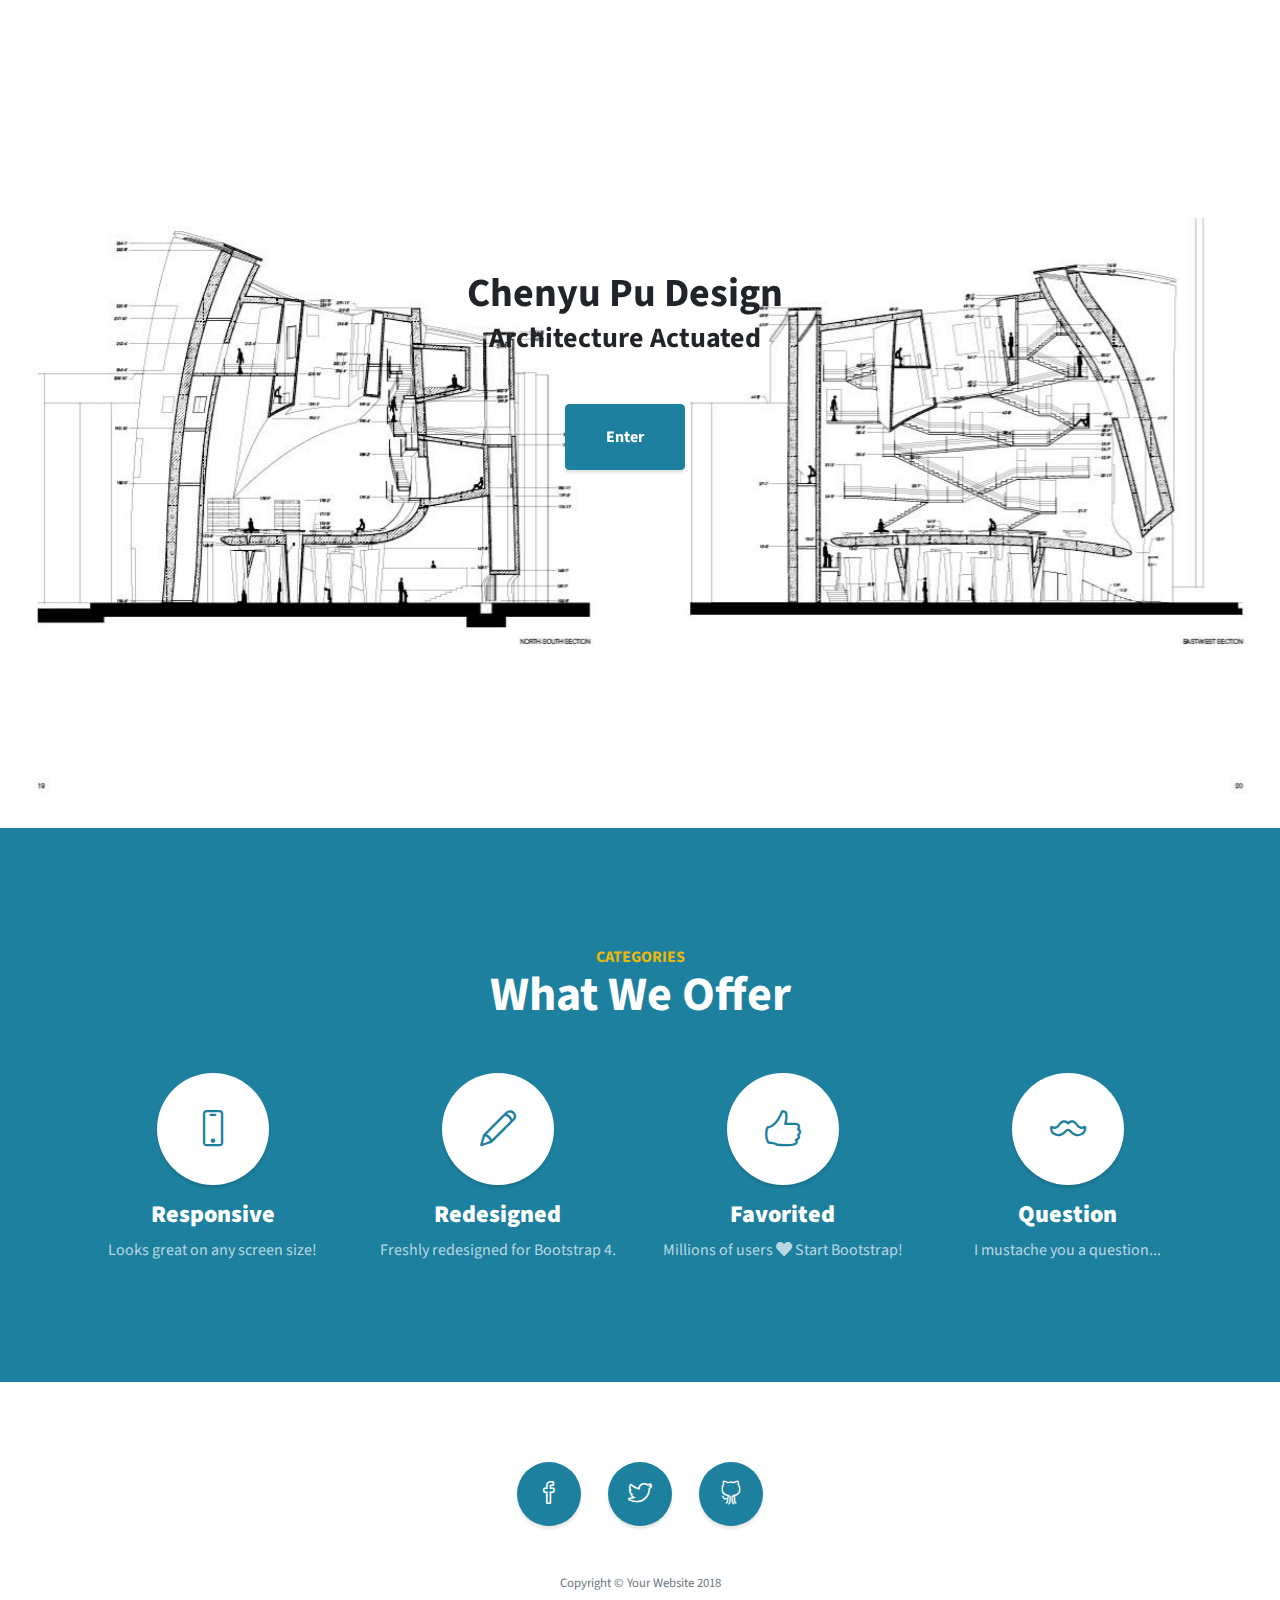
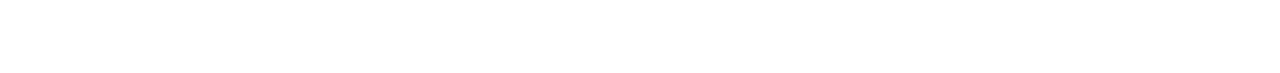
<file: index.html>
<!DOCTYPE html>
<html lang="en">

  <head>

    <meta charset="utf-8">
    <meta name="viewport" content="width=device-width, initial-scale=1, shrink-to-fit=no">
    <meta name="description" content="">
    <meta name="author" content="">

    <title>Chenyu Pu Design</title>

    <!-- Bootstrap Core CSS -->
    <link href="css/bootstrap.min.css" rel="stylesheet">
    <!-- Scroll animation-->
    <link rel="stylesheet" type="text/css" href="vendor/aos/aos.css">

    <!-- Custom Fonts -->
    <link href="vendor/fontawesome-free/css/all.min.css" rel="stylesheet" type="text/css">
    <link href="https://fonts.googleapis.com/css?family=Source+Sans+Pro:300,400,700,300italic,400italic,700italic" rel="stylesheet" type="text/css">
    <link href="vendor/simple-line-icons/css/simple-line-icons.css" rel="stylesheet">

    <!-- Custom CSS -->
    <link href="css/portfolio.css" rel="stylesheet">

  </head>

  <body id="page-top">
    <!-- Header -->
    <header class="row">
    	<div class="col align-self-center">
	    	<div id="HeaderSelection" class="carousel slide" data-ride="carousel">
	    		<div class="carousel-inner">
	    			<div class="carousel-item active">
	    				<img class="d-block w-100" src="img/P1.jpg" alt="First Slide">
	    			</div>
	    			<div class="carousel-item">
	    				<img class="d-block w-100" src="img/P2.jpg" alt="First Slide">
	    			</div>
	    		</div>
	    		<a class="carousel-control-prev" href="#HeaderSelection" role="button" data-slide="prev">
				    <span class="carousel-control-prev-icon" aria-hidden="true"></span>
				    <span class="sr-only">Previous</span>
				  </a>
				  <a class="carousel-control-next" href="#HeaderSelection" role="button" data-slide="next">
				    <span class="carousel-control-next-icon" aria-hidden="true"></span>
				    <span class="sr-only">Next</span>
				  </a>
	    	</div>
	    </div>
	    <div class="col align-self-center position-absolute" style="top:30%;">
	      <div class="container text-center my-auto">
	        <h1 class="mb-1">Chenyu Pu Design</h1>
	        <h3 class="mb-5">
	          <p><large>Architecture Actuated</large></p>
	        </h3>
	        <a class="btn btn-primary btn-xl js-scroll-trigger" href="#about">Enter</a>
	      </div>
	    </div>
      <div class="overlay"></div>
    </header>

    <!-- Services -->
    <section class="content-section bg-primary text-white text-center" id="services">
      <div class="container">
        <div class="content-section-heading">
          <h3 class="text-secondary mb-0">Categories</h3>
          <h2 class="mb-5">What We Offer</h2>
        </div>
        <div class="row">
          <div class="col-lg-3 col-md-6 mb-5 mb-lg-0">
            <span class="service-icon rounded-circle mx-auto mb-3">
              <i class="icon-screen-smartphone"></i>
            </span>
            <h4>
              <strong>Responsive</strong>
            </h4>
            <p class="text-faded mb-0">Looks great on any screen size!</p>
          </div>
          <div class="col-lg-3 col-md-6 mb-5 mb-lg-0">
            <span class="service-icon rounded-circle mx-auto mb-3">
              <i class="icon-pencil"></i>
            </span>
            <h4>
              <strong>Redesigned</strong>
            </h4>
            <p class="text-faded mb-0">Freshly redesigned for Bootstrap 4.</p>
          </div>
          <div class="col-lg-3 col-md-6 mb-5 mb-md-0">
            <span class="service-icon rounded-circle mx-auto mb-3">
              <i class="icon-like"></i>
            </span>
            <h4>
              <strong>Favorited</strong>
            </h4>
            <p class="text-faded mb-0">Millions of users
              <i class="fas fa-heart"></i>
              Start Bootstrap!</p>
          </div>
          <div class="col-lg-3 col-md-6">
            <span class="service-icon rounded-circle mx-auto mb-3">
              <i class="icon-mustache"></i>
            </span>
            <h4>
              <strong>Question</strong>
            </h4>
            <p class="text-faded mb-0">I mustache you a question...</p>
          </div>
        </div>
      </div>
    </section>

    <!-- Footer -->
    <footer class="footer text-center">
      <div class="container">
        <ul class="list-inline mb-5">
          <li class="list-inline-item">
            <a class="social-link rounded-circle text-white mr-3" href="#">
              <i class="icon-social-facebook"></i>
            </a>
          </li>
          <li class="list-inline-item">
            <a class="social-link rounded-circle text-white mr-3" href="#">
              <i class="icon-social-twitter"></i>
            </a>
          </li>
          <li class="list-inline-item">
            <a class="social-link rounded-circle text-white" href="#">
              <i class="icon-social-github"></i>
            </a>
          </li>
        </ul>
        <p class="text-muted small mb-0">Copyright &copy; Your Website 2018</p>
      </div>
    </footer>

    <!-- Bootstrap core JavaScript -->
    <script src="vendor/jquery/jquery.min.js"></script>
    <script src="js/bootstrap.bundle.min.js"></script>

    <!-- Plugin JavaScript -->
    <script src="vendor/jquery-easing/jquery.easing.min.js"></script>
    <!-- Scroll animation-->
    <script type="text/javascript" src="vendor/aos/aos.js"></script>

    <!-- Custom scripts for this template -->
    <script src="js/portfolio.js"></script>

    <script>
		  AOS.init();
		  $('.carousel').carousel('pause')
		</script>

  </body>

</html>
</file>
<file: vendor/simple-line-icons/css/simple-line-icons.css>
@font-face {
  font-family: 'simple-line-icons';
  src: url('../fonts/Simple-Line-Icons.eot?v=2.4.0');
  src: url('../fonts/Simple-Line-Icons.eot?v=2.4.0#iefix') format('embedded-opentype'), url('../fonts/Simple-Line-Icons.woff2?v=2.4.0') format('woff2'), url('../fonts/Simple-Line-Icons.ttf?v=2.4.0') format('truetype'), url('../fonts/Simple-Line-Icons.woff?v=2.4.0') format('woff'), url('../fonts/Simple-Line-Icons.svg?v=2.4.0#simple-line-icons') format('svg');
  font-weight: normal;
  font-style: normal;
}
/*
 Use the following CSS code if you want to have a class per icon.
 Instead of a list of all class selectors, you can use the generic [class*="icon-"] selector, but it's slower:
*/
.icon-user,
.icon-people,
.icon-user-female,
.icon-user-follow,
.icon-user-following,
.icon-user-unfollow,
.icon-login,
.icon-logout,
.icon-emotsmile,
.icon-phone,
.icon-call-end,
.icon-call-in,
.icon-call-out,
.icon-map,
.icon-location-pin,
.icon-direction,
.icon-directions,
.icon-compass,
.icon-layers,
.icon-menu,
.icon-list,
.icon-options-vertical,
.icon-options,
.icon-arrow-down,
.icon-arrow-left,
.icon-arrow-right,
.icon-arrow-up,
.icon-arrow-up-circle,
.icon-arrow-left-circle,
.icon-arrow-right-circle,
.icon-arrow-down-circle,
.icon-check,
.icon-clock,
.icon-plus,
.icon-minus,
.icon-close,
.icon-event,
.icon-exclamation,
.icon-organization,
.icon-trophy,
.icon-screen-smartphone,
.icon-screen-desktop,
.icon-plane,
.icon-notebook,
.icon-mustache,
.icon-mouse,
.icon-magnet,
.icon-energy,
.icon-disc,
.icon-cursor,
.icon-cursor-move,
.icon-crop,
.icon-chemistry,
.icon-speedometer,
.icon-shield,
.icon-screen-tablet,
.icon-magic-wand,
.icon-hourglass,
.icon-graduation,
.icon-ghost,
.icon-game-controller,
.icon-fire,
.icon-eyeglass,
.icon-envelope-open,
.icon-envelope-letter,
.icon-bell,
.icon-badge,
.icon-anchor,
.icon-wallet,
.icon-vector,
.icon-speech,
.icon-puzzle,
.icon-printer,
.icon-present,
.icon-playlist,
.icon-pin,
.icon-picture,
.icon-handbag,
.icon-globe-alt,
.icon-globe,
.icon-folder-alt,
.icon-folder,
.icon-film,
.icon-feed,
.icon-drop,
.icon-drawer,
.icon-docs,
.icon-doc,
.icon-diamond,
.icon-cup,
.icon-calculator,
.icon-bubbles,
.icon-briefcase,
.icon-book-open,
.icon-basket-loaded,
.icon-basket,
.icon-bag,
.icon-action-undo,
.icon-action-redo,
.icon-wrench,
.icon-umbrella,
.icon-trash,
.icon-tag,
.icon-support,
.icon-frame,
.icon-size-fullscreen,
.icon-size-actual,
.icon-shuffle,
.icon-share-alt,
.icon-share,
.icon-rocket,
.icon-question,
.icon-pie-chart,
.icon-pencil,
.icon-note,
.icon-loop,
.icon-home,
.icon-grid,
.icon-graph,
.icon-microphone,
.icon-music-tone-alt,
.icon-music-tone,
.icon-earphones-alt,
.icon-earphones,
.icon-equalizer,
.icon-like,
.icon-dislike,
.icon-control-start,
.icon-control-rewind,
.icon-control-play,
.icon-control-pause,
.icon-control-forward,
.icon-control-end,
.icon-volume-1,
.icon-volume-2,
.icon-volume-off,
.icon-calendar,
.icon-bulb,
.icon-chart,
.icon-ban,
.icon-bubble,
.icon-camrecorder,
.icon-camera,
.icon-cloud-download,
.icon-cloud-upload,
.icon-envelope,
.icon-eye,
.icon-flag,
.icon-heart,
.icon-info,
.icon-key,
.icon-link,
.icon-lock,
.icon-lock-open,
.icon-magnifier,
.icon-magnifier-add,
.icon-magnifier-remove,
.icon-paper-clip,
.icon-paper-plane,
.icon-power,
.icon-refresh,
.icon-reload,
.icon-settings,
.icon-star,
.icon-symbol-female,
.icon-symbol-male,
.icon-target,
.icon-credit-card,
.icon-paypal,
.icon-social-tumblr,
.icon-social-twitter,
.icon-social-facebook,
.icon-social-instagram,
.icon-social-linkedin,
.icon-social-pinterest,
.icon-social-github,
.icon-social-google,
.icon-social-reddit,
.icon-social-skype,
.icon-social-dribbble,
.icon-social-behance,
.icon-social-foursqare,
.icon-social-soundcloud,
.icon-social-spotify,
.icon-social-stumbleupon,
.icon-social-youtube,
.icon-social-dropbox,
.icon-social-vkontakte,
.icon-social-steam {
  font-family: 'simple-line-icons';
  speak: none;
  font-style: normal;
  font-weight: normal;
  font-variant: normal;
  text-transform: none;
  line-height: 1;
  /* Better Font Rendering =========== */
  -webkit-font-smoothing: antialiased;
  -moz-osx-font-smoothing: grayscale;
}
.icon-user:before {
  content: "\e005";
}
.icon-people:before {
  content: "\e001";
}
.icon-user-female:before {
  content: "\e000";
}
.icon-user-follow:before {
  content: "\e002";
}
.icon-user-following:before {
  content: "\e003";
}
.icon-user-unfollow:before {
  content: "\e004";
}
.icon-login:before {
  content: "\e066";
}
.icon-logout:before {
  content: "\e065";
}
.icon-emotsmile:before {
  content: "\e021";
}
.icon-phone:before {
  content: "\e600";
}
.icon-call-end:before {
  content: "\e048";
}
.icon-call-in:before {
  content: "\e047";
}
.icon-call-out:before {
  content: "\e046";
}
.icon-map:before {
  content: "\e033";
}
.icon-location-pin:before {
  content: "\e096";
}
.icon-direction:before {
  content: "\e042";
}
.icon-directions:before {
  content: "\e041";
}
.icon-compass:before {
  content: "\e045";
}
.icon-layers:before {
  content: "\e034";
}
.icon-menu:before {
  content: "\e601";
}
.icon-list:before {
  content: "\e067";
}
.icon-options-vertical:before {
  content: "\e602";
}
.icon-options:before {
  content: "\e603";
}
.icon-arrow-down:before {
  content: "\e604";
}
.icon-arrow-left:before {
  content: "\e605";
}
.icon-arrow-right:before {
  content: "\e606";
}
.icon-arrow-up:before {
  content: "\e607";
}
.icon-arrow-up-circle:before {
  content: "\e078";
}
.icon-arrow-left-circle:before {
  content: "\e07a";
}
.icon-arrow-right-circle:before {
  content: "\e079";
}
.icon-arrow-down-circle:before {
  content: "\e07b";
}
.icon-check:before {
  content: "\e080";
}
.icon-clock:before {
  content: "\e081";
}
.icon-plus:before {
  content: "\e095";
}
.icon-minus:before {
  content: "\e615";
}
.icon-close:before {
  content: "\e082";
}
.icon-event:before {
  content: "\e619";
}
.icon-exclamation:before {
  content: "\e617";
}
.icon-organization:before {
  content: "\e616";
}
.icon-trophy:before {
  content: "\e006";
}
.icon-screen-smartphone:before {
  content: "\e010";
}
.icon-screen-desktop:before {
  content: "\e011";
}
.icon-plane:before {
  content: "\e012";
}
.icon-notebook:before {
  content: "\e013";
}
.icon-mustache:before {
  content: "\e014";
}
.icon-mouse:before {
  content: "\e015";
}
.icon-magnet:before {
  content: "\e016";
}
.icon-energy:before {
  content: "\e020";
}
.icon-disc:before {
  content: "\e022";
}
.icon-cursor:before {
  content: "\e06e";
}
.icon-cursor-move:before {
  content: "\e023";
}
.icon-crop:before {
  content: "\e024";
}
.icon-chemistry:before {
  content: "\e026";
}
.icon-speedometer:before {
  content: "\e007";
}
.icon-shield:before {
  content: "\e00e";
}
.icon-screen-tablet:before {
  content: "\e00f";
}
.icon-magic-wand:before {
  content: "\e017";
}
.icon-hourglass:before {
  content: "\e018";
}
.icon-graduation:before {
  content: "\e019";
}
.icon-ghost:before {
  content: "\e01a";
}
.icon-game-controller:before {
  content: "\e01b";
}
.icon-fire:before {
  content: "\e01c";
}
.icon-eyeglass:before {
  content: "\e01d";
}
.icon-envelope-open:before {
  content: "\e01e";
}
.icon-envelope-letter:before {
  content: "\e01f";
}
.icon-bell:before {
  content: "\e027";
}
.icon-badge:before {
  content: "\e028";
}
.icon-anchor:before {
  content: "\e029";
}
.icon-wallet:before {
  content: "\e02a";
}
.icon-vector:before {
  content: "\e02b";
}
.icon-speech:before {
  content: "\e02c";
}
.icon-puzzle:before {
  content: "\e02d";
}
.icon-printer:before {
  content: "\e02e";
}
.icon-present:before {
  content: "\e02f";
}
.icon-playlist:before {
  content: "\e030";
}
.icon-pin:before {
  content: "\e031";
}
.icon-picture:before {
  content: "\e032";
}
.icon-handbag:before {
  content: "\e035";
}
.icon-globe-alt:before {
  content: "\e036";
}
.icon-globe:before {
  content: "\e037";
}
.icon-folder-alt:before {
  content: "\e039";
}
.icon-folder:before {
  content: "\e089";
}
.icon-film:before {
  content: "\e03a";
}
.icon-feed:before {
  content: "\e03b";
}
.icon-drop:before {
  content: "\e03e";
}
.icon-drawer:before {
  content: "\e03f";
}
.icon-docs:before {
  content: "\e040";
}
.icon-doc:before {
  content: "\e085";
}
.icon-diamond:before {
  content: "\e043";
}
.icon-cup:before {
  content: "\e044";
}
.icon-calculator:before {
  content: "\e049";
}
.icon-bubbles:before {
  content: "\e04a";
}
.icon-briefcase:before {
  content: "\e04b";
}
.icon-book-open:before {
  content: "\e04c";
}
.icon-basket-loaded:before {
  content: "\e04d";
}
.icon-basket:before {
  content: "\e04e";
}
.icon-bag:before {
  content: "\e04f";
}
.icon-action-undo:before {
  content: "\e050";
}
.icon-action-redo:before {
  content: "\e051";
}
.icon-wrench:before {
  content: "\e052";
}
.icon-umbrella:before {
  content: "\e053";
}
.icon-trash:before {
  content: "\e054";
}
.icon-tag:before {
  content: "\e055";
}
.icon-support:before {
  content: "\e056";
}
.icon-frame:before {
  content: "\e038";
}
.icon-size-fullscreen:before {
  content: "\e057";
}
.icon-size-actual:before {
  content: "\e058";
}
.icon-shuffle:before {
  content: "\e059";
}
.icon-share-alt:before {
  content: "\e05a";
}
.icon-share:before {
  content: "\e05b";
}
.icon-rocket:before {
  content: "\e05c";
}
.icon-question:before {
  content: "\e05d";
}
.icon-pie-chart:before {
  content: "\e05e";
}
.icon-pencil:before {
  content: "\e05f";
}
.icon-note:before {
  content: "\e060";
}
.icon-loop:before {
  content: "\e064";
}
.icon-home:before {
  content: "\e069";
}
.icon-grid:before {
  content: "\e06a";
}
.icon-graph:before {
  content: "\e06b";
}
.icon-microphone:before {
  content: "\e063";
}
.icon-music-tone-alt:before {
  content: "\e061";
}
.icon-music-tone:before {
  content: "\e062";
}
.icon-earphones-alt:before {
  content: "\e03c";
}
.icon-earphones:before {
  content: "\e03d";
}
.icon-equalizer:before {
  content: "\e06c";
}
.icon-like:before {
  content: "\e068";
}
.icon-dislike:before {
  content: "\e06d";
}
.icon-control-start:before {
  content: "\e06f";
}
.icon-control-rewind:before {
  content: "\e070";
}
.icon-control-play:before {
  content: "\e071";
}
.icon-control-pause:before {
  content: "\e072";
}
.icon-control-forward:before {
  content: "\e073";
}
.icon-control-end:before {
  content: "\e074";
}
.icon-volume-1:before {
  content: "\e09f";
}
.icon-volume-2:before {
  content: "\e0a0";
}
.icon-volume-off:before {
  content: "\e0a1";
}
.icon-calendar:before {
  content: "\e075";
}
.icon-bulb:before {
  content: "\e076";
}
.icon-chart:before {
  content: "\e077";
}
.icon-ban:before {
  content: "\e07c";
}
.icon-bubble:before {
  content: "\e07d";
}
.icon-camrecorder:before {
  content: "\e07e";
}
.icon-camera:before {
  content: "\e07f";
}
.icon-cloud-download:before {
  content: "\e083";
}
.icon-cloud-upload:before {
  content: "\e084";
}
.icon-envelope:before {
  content: "\e086";
}
.icon-eye:before {
  content: "\e087";
}
.icon-flag:before {
  content: "\e088";
}
.icon-heart:before {
  content: "\e08a";
}
.icon-info:before {
  content: "\e08b";
}
.icon-key:before {
  content: "\e08c";
}
.icon-link:before {
  content: "\e08d";
}
.icon-lock:before {
  content: "\e08e";
}
.icon-lock-open:before {
  content: "\e08f";
}
.icon-magnifier:before {
  content: "\e090";
}
.icon-magnifier-add:before {
  content: "\e091";
}
.icon-magnifier-remove:before {
  content: "\e092";
}
.icon-paper-clip:before {
  content: "\e093";
}
.icon-paper-plane:before {
  content: "\e094";
}
.icon-power:before {
  content: "\e097";
}
.icon-refresh:before {
  content: "\e098";
}
.icon-reload:before {
  content: "\e099";
}
.icon-settings:before {
  content: "\e09a";
}
.icon-star:before {
  content: "\e09b";
}
.icon-symbol-female:before {
  content: "\e09c";
}
.icon-symbol-male:before {
  content: "\e09d";
}
.icon-target:before {
  content: "\e09e";
}
.icon-credit-card:before {
  content: "\e025";
}
.icon-paypal:before {
  content: "\e608";
}
.icon-social-tumblr:before {
  content: "\e00a";
}
.icon-social-twitter:before {
  content: "\e009";
}
.icon-social-facebook:before {
  content: "\e00b";
}
.icon-social-instagram:before {
  content: "\e609";
}
.icon-social-linkedin:before {
  content: "\e60a";
}
.icon-social-pinterest:before {
  content: "\e60b";
}
.icon-social-github:before {
  content: "\e60c";
}
.icon-social-google:before {
  content: "\e60d";
}
.icon-social-reddit:before {
  content: "\e60e";
}
.icon-social-skype:before {
  content: "\e60f";
}
.icon-social-dribbble:before {
  content: "\e00d";
}
.icon-social-behance:before {
  content: "\e610";
}
.icon-social-foursqare:before {
  content: "\e611";
}
.icon-social-soundcloud:before {
  content: "\e612";
}
.icon-social-spotify:before {
  content: "\e613";
}
.icon-social-stumbleupon:before {
  content: "\e614";
}
.icon-social-youtube:before {
  content: "\e008";
}
.icon-social-dropbox:before {
  content: "\e00c";
}
.icon-social-vkontakte:before {
  content: "\e618";
}
.icon-social-steam:before {
  content: "\e620";
}
</file>
<file: vendor/fontawesome-free/css/all.min.css>
/*!
 * Font Awesome Free 5.2.0 by @fontawesome - https://fontawesome.com
 * License - https://fontawesome.com/license (Icons: CC BY 4.0, Fonts: SIL OFL 1.1, Code: MIT License)
 */
.fa,.fab,.fal,.far,.fas{-moz-osx-font-smoothing:grayscale;-webkit-font-smoothing:antialiased;display:inline-block;font-style:normal;font-variant:normal;text-rendering:auto;line-height:1}.fa-lg{font-size:1.33333em;line-height:.75em;vertical-align:-.0667em}.fa-xs{font-size:.75em}.fa-sm{font-size:.875em}.fa-1x{font-size:1em}.fa-2x{font-size:2em}.fa-3x{font-size:3em}.fa-4x{font-size:4em}.fa-5x{font-size:5em}.fa-6x{font-size:6em}.fa-7x{font-size:7em}.fa-8x{font-size:8em}.fa-9x{font-size:9em}.fa-10x{font-size:10em}.fa-fw{text-align:center;width:1.25em}.fa-ul{list-style-type:none;margin-left:2.5em;padding-left:0}.fa-ul>li{position:relative}.fa-li{left:-2em;position:absolute;text-align:center;width:2em;line-height:inherit}.fa-border{border:.08em solid #eee;border-radius:.1em;padding:.2em .25em .15em}.fa-pull-left{float:left}.fa-pull-right{float:right}.fa.fa-pull-left,.fab.fa-pull-left,.fal.fa-pull-left,.far.fa-pull-left,.fas.fa-pull-left{margin-right:.3em}.fa.fa-pull-right,.fab.fa-pull-right,.fal.fa-pull-right,.far.fa-pull-right,.fas.fa-pull-right{margin-left:.3em}.fa-spin{animation:a 2s infinite linear}.fa-pulse{animation:a 1s infinite steps(8)}@keyframes a{0%{transform:rotate(0deg)}to{transform:rotate(1turn)}}.fa-rotate-90{-ms-filter:"progid:DXImageTransform.Microsoft.BasicImage(rotation=1)";transform:rotate(90deg)}.fa-rotate-180{-ms-filter:"progid:DXImageTransform.Microsoft.BasicImage(rotation=2)";transform:rotate(180deg)}.fa-rotate-270{-ms-filter:"progid:DXImageTransform.Microsoft.BasicImage(rotation=3)";transform:rotate(270deg)}.fa-flip-horizontal{-ms-filter:"progid:DXImageTransform.Microsoft.BasicImage(rotation=0, mirror=1)";transform:scaleX(-1)}.fa-flip-vertical{transform:scaleY(-1)}.fa-flip-horizontal.fa-flip-vertical,.fa-flip-vertical{-ms-filter:"progid:DXImageTransform.Microsoft.BasicImage(rotation=2, mirror=1)"}.fa-flip-horizontal.fa-flip-vertical{transform:scale(-1)}:root .fa-flip-horizontal,:root .fa-flip-vertical,:root .fa-rotate-90,:root .fa-rotate-180,:root .fa-rotate-270{-webkit-filter:none;filter:none}.fa-stack{display:inline-block;height:2em;line-height:2em;position:relative;vertical-align:middle;width:2em}.fa-stack-1x,.fa-stack-2x{left:0;position:absolute;text-align:center;width:100%}.fa-stack-1x{line-height:inherit}.fa-stack-2x{font-size:2em}.fa-inverse{color:#fff}.fa-500px:before{content:"\f26e"}.fa-accessible-icon:before{content:"\f368"}.fa-accusoft:before{content:"\f369"}.fa-address-book:before{content:"\f2b9"}.fa-address-card:before{content:"\f2bb"}.fa-adjust:before{content:"\f042"}.fa-adn:before{content:"\f170"}.fa-adversal:before{content:"\f36a"}.fa-affiliatetheme:before{content:"\f36b"}.fa-air-freshener:before{content:"\f5d0"}.fa-algolia:before{content:"\f36c"}.fa-align-center:before{content:"\f037"}.fa-align-justify:before{content:"\f039"}.fa-align-left:before{content:"\f036"}.fa-align-right:before{content:"\f038"}.fa-allergies:before{content:"\f461"}.fa-amazon:before{content:"\f270"}.fa-amazon-pay:before{content:"\f42c"}.fa-ambulance:before{content:"\f0f9"}.fa-american-sign-language-interpreting:before{content:"\f2a3"}.fa-amilia:before{content:"\f36d"}.fa-anchor:before{content:"\f13d"}.fa-android:before{content:"\f17b"}.fa-angellist:before{content:"\f209"}.fa-angle-double-down:before{content:"\f103"}.fa-angle-double-left:before{content:"\f100"}.fa-angle-double-right:before{content:"\f101"}.fa-angle-double-up:before{content:"\f102"}.fa-angle-down:before{content:"\f107"}.fa-angle-left:before{content:"\f104"}.fa-angle-right:before{content:"\f105"}.fa-angle-up:before{content:"\f106"}.fa-angry:before{content:"\f556"}.fa-angrycreative:before{content:"\f36e"}.fa-angular:before{content:"\f420"}.fa-app-store:before{content:"\f36f"}.fa-app-store-ios:before{content:"\f370"}.fa-apper:before{content:"\f371"}.fa-apple:before{content:"\f179"}.fa-apple-alt:before{content:"\f5d1"}.fa-apple-pay:before{content:"\f415"}.fa-archive:before{content:"\f187"}.fa-archway:before{content:"\f557"}.fa-arrow-alt-circle-down:before{content:"\f358"}.fa-arrow-alt-circle-left:before{content:"\f359"}.fa-arrow-alt-circle-right:before{content:"\f35a"}.fa-arrow-alt-circle-up:before{content:"\f35b"}.fa-arrow-circle-down:before{content:"\f0ab"}.fa-arrow-circle-left:before{content:"\f0a8"}.fa-arrow-circle-right:before{content:"\f0a9"}.fa-arrow-circle-up:before{content:"\f0aa"}.fa-arrow-down:before{content:"\f063"}.fa-arrow-left:before{content:"\f060"}.fa-arrow-right:before{content:"\f061"}.fa-arrow-up:before{content:"\f062"}.fa-arrows-alt:before{content:"\f0b2"}.fa-arrows-alt-h:before{content:"\f337"}.fa-arrows-alt-v:before{content:"\f338"}.fa-assistive-listening-systems:before{content:"\f2a2"}.fa-asterisk:before{content:"\f069"}.fa-asymmetrik:before{content:"\f372"}.fa-at:before{content:"\f1fa"}.fa-atlas:before{content:"\f558"}.fa-atom:before{content:"\f5d2"}.fa-audible:before{content:"\f373"}.fa-audio-description:before{content:"\f29e"}.fa-autoprefixer:before{content:"\f41c"}.fa-avianex:before{content:"\f374"}.fa-aviato:before{content:"\f421"}.fa-award:before{content:"\f559"}.fa-aws:before{content:"\f375"}.fa-backspace:before{content:"\f55a"}.fa-backward:before{content:"\f04a"}.fa-balance-scale:before{content:"\f24e"}.fa-ban:before{content:"\f05e"}.fa-band-aid:before{content:"\f462"}.fa-bandcamp:before{content:"\f2d5"}.fa-barcode:before{content:"\f02a"}.fa-bars:before{content:"\f0c9"}.fa-baseball-ball:before{content:"\f433"}.fa-basketball-ball:before{content:"\f434"}.fa-bath:before{content:"\f2cd"}.fa-battery-empty:before{content:"\f244"}.fa-battery-full:before{content:"\f240"}.fa-battery-half:before{content:"\f242"}.fa-battery-quarter:before{content:"\f243"}.fa-battery-three-quarters:before{content:"\f241"}.fa-bed:before{content:"\f236"}.fa-beer:before{content:"\f0fc"}.fa-behance:before{content:"\f1b4"}.fa-behance-square:before{content:"\f1b5"}.fa-bell:before{content:"\f0f3"}.fa-bell-slash:before{content:"\f1f6"}.fa-bezier-curve:before{content:"\f55b"}.fa-bicycle:before{content:"\f206"}.fa-bimobject:before{content:"\f378"}.fa-binoculars:before{content:"\f1e5"}.fa-birthday-cake:before{content:"\f1fd"}.fa-bitbucket:before{content:"\f171"}.fa-bitcoin:before{content:"\f379"}.fa-bity:before{content:"\f37a"}.fa-black-tie:before{content:"\f27e"}.fa-blackberry:before{content:"\f37b"}.fa-blender:before{content:"\f517"}.fa-blind:before{content:"\f29d"}.fa-blogger:before{content:"\f37c"}.fa-blogger-b:before{content:"\f37d"}.fa-bluetooth:before{content:"\f293"}.fa-bluetooth-b:before{content:"\f294"}.fa-bold:before{content:"\f032"}.fa-bolt:before{content:"\f0e7"}.fa-bomb:before{content:"\f1e2"}.fa-bone:before{content:"\f5d7"}.fa-bong:before{content:"\f55c"}.fa-book:before{content:"\f02d"}.fa-book-open:before{content:"\f518"}.fa-book-reader:before{content:"\f5da"}.fa-bookmark:before{content:"\f02e"}.fa-bowling-ball:before{content:"\f436"}.fa-box:before{content:"\f466"}.fa-box-open:before{content:"\f49e"}.fa-boxes:before{content:"\f468"}.fa-braille:before{content:"\f2a1"}.fa-brain:before{content:"\f5dc"}.fa-briefcase:before{content:"\f0b1"}.fa-briefcase-medical:before{content:"\f469"}.fa-broadcast-tower:before{content:"\f519"}.fa-broom:before{content:"\f51a"}.fa-brush:before{content:"\f55d"}.fa-btc:before{content:"\f15a"}.fa-bug:before{content:"\f188"}.fa-building:before{content:"\f1ad"}.fa-bullhorn:before{content:"\f0a1"}.fa-bullseye:before{content:"\f140"}.fa-burn:before{content:"\f46a"}.fa-buromobelexperte:before{content:"\f37f"}.fa-bus:before{content:"\f207"}.fa-bus-alt:before{content:"\f55e"}.fa-buysellads:before{content:"\f20d"}.fa-calculator:before{content:"\f1ec"}.fa-calendar:before{content:"\f133"}.fa-calendar-alt:before{content:"\f073"}.fa-calendar-check:before{content:"\f274"}.fa-calendar-minus:before{content:"\f272"}.fa-calendar-plus:before{content:"\f271"}.fa-calendar-times:before{content:"\f273"}.fa-camera:before{content:"\f030"}.fa-camera-retro:before{content:"\f083"}.fa-cannabis:before{content:"\f55f"}.fa-capsules:before{content:"\f46b"}.fa-car:before{content:"\f1b9"}.fa-car-alt:before{content:"\f5de"}.fa-car-battery:before{content:"\f5df"}.fa-car-crash:before{content:"\f5e1"}.fa-car-side:before{content:"\f5e4"}.fa-caret-down:before{content:"\f0d7"}.fa-caret-left:before{content:"\f0d9"}.fa-caret-right:before{content:"\f0da"}.fa-caret-square-down:before{content:"\f150"}.fa-caret-square-left:before{content:"\f191"}.fa-caret-square-right:before{content:"\f152"}.fa-caret-square-up:before{content:"\f151"}.fa-caret-up:before{content:"\f0d8"}.fa-cart-arrow-down:before{content:"\f218"}.fa-cart-plus:before{content:"\f217"}.fa-cc-amazon-pay:before{content:"\f42d"}.fa-cc-amex:before{content:"\f1f3"}.fa-cc-apple-pay:before{content:"\f416"}.fa-cc-diners-club:before{content:"\f24c"}.fa-cc-discover:before{content:"\f1f2"}.fa-cc-jcb:before{content:"\f24b"}.fa-cc-mastercard:before{content:"\f1f1"}.fa-cc-paypal:before{content:"\f1f4"}.fa-cc-stripe:before{content:"\f1f5"}.fa-cc-visa:before{content:"\f1f0"}.fa-centercode:before{content:"\f380"}.fa-certificate:before{content:"\f0a3"}.fa-chalkboard:before{content:"\f51b"}.fa-chalkboard-teacher:before{content:"\f51c"}.fa-charging-station:before{content:"\f5e7"}.fa-chart-area:before{content:"\f1fe"}.fa-chart-bar:before{content:"\f080"}.fa-chart-line:before{content:"\f201"}.fa-chart-pie:before{content:"\f200"}.fa-check:before{content:"\f00c"}.fa-check-circle:before{content:"\f058"}.fa-check-double:before{content:"\f560"}.fa-check-square:before{content:"\f14a"}.fa-chess:before{content:"\f439"}.fa-chess-bishop:before{content:"\f43a"}.fa-chess-board:before{content:"\f43c"}.fa-chess-king:before{content:"\f43f"}.fa-chess-knight:before{content:"\f441"}.fa-chess-pawn:before{content:"\f443"}.fa-chess-queen:before{content:"\f445"}.fa-chess-rook:before{content:"\f447"}.fa-chevron-circle-down:before{content:"\f13a"}.fa-chevron-circle-left:before{content:"\f137"}.fa-chevron-circle-right:before{content:"\f138"}.fa-chevron-circle-up:before{content:"\f139"}.fa-chevron-down:before{content:"\f078"}.fa-chevron-left:before{content:"\f053"}.fa-chevron-right:before{content:"\f054"}.fa-chevron-up:before{content:"\f077"}.fa-child:before{content:"\f1ae"}.fa-chrome:before{content:"\f268"}.fa-church:before{content:"\f51d"}.fa-circle:before{content:"\f111"}.fa-circle-notch:before{content:"\f1ce"}.fa-clipboard:before{content:"\f328"}.fa-clipboard-check:before{content:"\f46c"}.fa-clipboard-list:before{content:"\f46d"}.fa-clock:before{content:"\f017"}.fa-clone:before{content:"\f24d"}.fa-closed-captioning:before{content:"\f20a"}.fa-cloud:before{content:"\f0c2"}.fa-cloud-download-alt:before{content:"\f381"}.fa-cloud-upload-alt:before{content:"\f382"}.fa-cloudscale:before{content:"\f383"}.fa-cloudsmith:before{content:"\f384"}.fa-cloudversify:before{content:"\f385"}.fa-cocktail:before{content:"\f561"}.fa-code:before{content:"\f121"}.fa-code-branch:before{content:"\f126"}.fa-codepen:before{content:"\f1cb"}.fa-codiepie:before{content:"\f284"}.fa-coffee:before{content:"\f0f4"}.fa-cog:before{content:"\f013"}.fa-cogs:before{content:"\f085"}.fa-coins:before{content:"\f51e"}.fa-columns:before{content:"\f0db"}.fa-comment:before{content:"\f075"}.fa-comment-alt:before{content:"\f27a"}.fa-comment-dots:before{content:"\f4ad"}.fa-comment-slash:before{content:"\f4b3"}.fa-comments:before{content:"\f086"}.fa-compact-disc:before{content:"\f51f"}.fa-compass:before{content:"\f14e"}.fa-compress:before{content:"\f066"}.fa-concierge-bell:before{content:"\f562"}.fa-connectdevelop:before{content:"\f20e"}.fa-contao:before{content:"\f26d"}.fa-cookie:before{content:"\f563"}.fa-cookie-bite:before{content:"\f564"}.fa-copy:before{content:"\f0c5"}.fa-copyright:before{content:"\f1f9"}.fa-couch:before{content:"\f4b8"}.fa-cpanel:before{content:"\f388"}.fa-creative-commons:before{content:"\f25e"}.fa-creative-commons-by:before{content:"\f4e7"}.fa-creative-commons-nc:before{content:"\f4e8"}.fa-creative-commons-nc-eu:before{content:"\f4e9"}.fa-creative-commons-nc-jp:before{content:"\f4ea"}.fa-creative-commons-nd:before{content:"\f4eb"}.fa-creative-commons-pd:before{content:"\f4ec"}.fa-creative-commons-pd-alt:before{content:"\f4ed"}.fa-creative-commons-remix:before{content:"\f4ee"}.fa-creative-commons-sa:before{content:"\f4ef"}.fa-creative-commons-sampling:before{content:"\f4f0"}.fa-creative-commons-sampling-plus:before{content:"\f4f1"}.fa-creative-commons-share:before{content:"\f4f2"}.fa-credit-card:before{content:"\f09d"}.fa-crop:before{content:"\f125"}.fa-crop-alt:before{content:"\f565"}.fa-crosshairs:before{content:"\f05b"}.fa-crow:before{content:"\f520"}.fa-crown:before{content:"\f521"}.fa-css3:before{content:"\f13c"}.fa-css3-alt:before{content:"\f38b"}.fa-cube:before{content:"\f1b2"}.fa-cubes:before{content:"\f1b3"}.fa-cut:before{content:"\f0c4"}.fa-cuttlefish:before{content:"\f38c"}.fa-d-and-d:before{content:"\f38d"}.fa-dashcube:before{content:"\f210"}.fa-database:before{content:"\f1c0"}.fa-deaf:before{content:"\f2a4"}.fa-delicious:before{content:"\f1a5"}.fa-deploydog:before{content:"\f38e"}.fa-deskpro:before{content:"\f38f"}.fa-desktop:before{content:"\f108"}.fa-deviantart:before{content:"\f1bd"}.fa-diagnoses:before{content:"\f470"}.fa-dice:before{content:"\f522"}.fa-dice-five:before{content:"\f523"}.fa-dice-four:before{content:"\f524"}.fa-dice-one:before{content:"\f525"}.fa-dice-six:before{content:"\f526"}.fa-dice-three:before{content:"\f527"}.fa-dice-two:before{content:"\f528"}.fa-digg:before{content:"\f1a6"}.fa-digital-ocean:before{content:"\f391"}.fa-digital-tachograph:before{content:"\f566"}.fa-directions:before{content:"\f5eb"}.fa-discord:before{content:"\f392"}.fa-discourse:before{content:"\f393"}.fa-divide:before{content:"\f529"}.fa-dizzy:before{content:"\f567"}.fa-dna:before{content:"\f471"}.fa-dochub:before{content:"\f394"}.fa-docker:before{content:"\f395"}.fa-dollar-sign:before{content:"\f155"}.fa-dolly:before{content:"\f472"}.fa-dolly-flatbed:before{content:"\f474"}.fa-donate:before{content:"\f4b9"}.fa-door-closed:before{content:"\f52a"}.fa-door-open:before{content:"\f52b"}.fa-dot-circle:before{content:"\f192"}.fa-dove:before{content:"\f4ba"}.fa-download:before{content:"\f019"}.fa-draft2digital:before{content:"\f396"}.fa-drafting-compass:before{content:"\f568"}.fa-draw-polygon:before{content:"\f5ee"}.fa-dribbble:before{content:"\f17d"}.fa-dribbble-square:before{content:"\f397"}.fa-dropbox:before{content:"\f16b"}.fa-drum:before{content:"\f569"}.fa-drum-steelpan:before{content:"\f56a"}.fa-drupal:before{content:"\f1a9"}.fa-dumbbell:before{content:"\f44b"}.fa-dyalog:before{content:"\f399"}.fa-earlybirds:before{content:"\f39a"}.fa-ebay:before{content:"\f4f4"}.fa-edge:before{content:"\f282"}.fa-edit:before{content:"\f044"}.fa-eject:before{content:"\f052"}.fa-elementor:before{content:"\f430"}.fa-ellipsis-h:before{content:"\f141"}.fa-ellipsis-v:before{content:"\f142"}.fa-ello:before{content:"\f5f1"}.fa-ember:before{content:"\f423"}.fa-empire:before{content:"\f1d1"}.fa-envelope:before{content:"\f0e0"}.fa-envelope-open:before{content:"\f2b6"}.fa-envelope-square:before{content:"\f199"}.fa-envira:before{content:"\f299"}.fa-equals:before{content:"\f52c"}.fa-eraser:before{content:"\f12d"}.fa-erlang:before{content:"\f39d"}.fa-ethereum:before{content:"\f42e"}.fa-etsy:before{content:"\f2d7"}.fa-euro-sign:before{content:"\f153"}.fa-exchange-alt:before{content:"\f362"}.fa-exclamation:before{content:"\f12a"}.fa-exclamation-circle:before{content:"\f06a"}.fa-exclamation-triangle:before{content:"\f071"}.fa-expand:before{content:"\f065"}.fa-expand-arrows-alt:before{content:"\f31e"}.fa-expeditedssl:before{content:"\f23e"}.fa-external-link-alt:before{content:"\f35d"}.fa-external-link-square-alt:before{content:"\f360"}.fa-eye:before{content:"\f06e"}.fa-eye-dropper:before{content:"\f1fb"}.fa-eye-slash:before{content:"\f070"}.fa-facebook:before{content:"\f09a"}.fa-facebook-f:before{content:"\f39e"}.fa-facebook-messenger:before{content:"\f39f"}.fa-facebook-square:before{content:"\f082"}.fa-fast-backward:before{content:"\f049"}.fa-fast-forward:before{content:"\f050"}.fa-fax:before{content:"\f1ac"}.fa-feather:before{content:"\f52d"}.fa-feather-alt:before{content:"\f56b"}.fa-female:before{content:"\f182"}.fa-fighter-jet:before{content:"\f0fb"}.fa-file:before{content:"\f15b"}.fa-file-alt:before{content:"\f15c"}.fa-file-archive:before{content:"\f1c6"}.fa-file-audio:before{content:"\f1c7"}.fa-file-code:before{content:"\f1c9"}.fa-file-contract:before{content:"\f56c"}.fa-file-download:before{content:"\f56d"}.fa-file-excel:before{content:"\f1c3"}.fa-file-export:before{content:"\f56e"}.fa-file-image:before{content:"\f1c5"}.fa-file-import:before{content:"\f56f"}.fa-file-invoice:before{content:"\f570"}.fa-file-invoice-dollar:before{content:"\f571"}.fa-file-medical:before{content:"\f477"}.fa-file-medical-alt:before{content:"\f478"}.fa-file-pdf:before{content:"\f1c1"}.fa-file-powerpoint:before{content:"\f1c4"}.fa-file-prescription:before{content:"\f572"}.fa-file-signature:before{content:"\f573"}.fa-file-upload:before{content:"\f574"}.fa-file-video:before{content:"\f1c8"}.fa-file-word:before{content:"\f1c2"}.fa-fill:before{content:"\f575"}.fa-fill-drip:before{content:"\f576"}.fa-film:before{content:"\f008"}.fa-filter:before{content:"\f0b0"}.fa-fingerprint:before{content:"\f577"}.fa-fire:before{content:"\f06d"}.fa-fire-extinguisher:before{content:"\f134"}.fa-firefox:before{content:"\f269"}.fa-first-aid:before{content:"\f479"}.fa-first-order:before{content:"\f2b0"}.fa-first-order-alt:before{content:"\f50a"}.fa-firstdraft:before{content:"\f3a1"}.fa-fish:before{content:"\f578"}.fa-flag:before{content:"\f024"}.fa-flag-checkered:before{content:"\f11e"}.fa-flask:before{content:"\f0c3"}.fa-flickr:before{content:"\f16e"}.fa-flipboard:before{content:"\f44d"}.fa-flushed:before{content:"\f579"}.fa-fly:before{content:"\f417"}.fa-folder:before{content:"\f07b"}.fa-folder-open:before{content:"\f07c"}.fa-font:before{content:"\f031"}.fa-font-awesome:before{content:"\f2b4"}.fa-font-awesome-alt:before{content:"\f35c"}.fa-font-awesome-flag:before{content:"\f425"}.fa-font-awesome-logo-full:before{content:"\f4e6"}.fa-fonticons:before{content:"\f280"}.fa-fonticons-fi:before{content:"\f3a2"}.fa-football-ball:before{content:"\f44e"}.fa-fort-awesome:before{content:"\f286"}.fa-fort-awesome-alt:before{content:"\f3a3"}.fa-forumbee:before{content:"\f211"}.fa-forward:before{content:"\f04e"}.fa-foursquare:before{content:"\f180"}.fa-free-code-camp:before{content:"\f2c5"}.fa-freebsd:before{content:"\f3a4"}.fa-frog:before{content:"\f52e"}.fa-frown:before{content:"\f119"}.fa-frown-open:before{content:"\f57a"}.fa-fulcrum:before{content:"\f50b"}.fa-futbol:before{content:"\f1e3"}.fa-galactic-republic:before{content:"\f50c"}.fa-galactic-senate:before{content:"\f50d"}.fa-gamepad:before{content:"\f11b"}.fa-gas-pump:before{content:"\f52f"}.fa-gavel:before{content:"\f0e3"}.fa-gem:before{content:"\f3a5"}.fa-genderless:before{content:"\f22d"}.fa-get-pocket:before{content:"\f265"}.fa-gg:before{content:"\f260"}.fa-gg-circle:before{content:"\f261"}.fa-gift:before{content:"\f06b"}.fa-git:before{content:"\f1d3"}.fa-git-square:before{content:"\f1d2"}.fa-github:before{content:"\f09b"}.fa-github-alt:before{content:"\f113"}.fa-github-square:before{content:"\f092"}.fa-gitkraken:before{content:"\f3a6"}.fa-gitlab:before{content:"\f296"}.fa-gitter:before{content:"\f426"}.fa-glass-martini:before{content:"\f000"}.fa-glass-martini-alt:before{content:"\f57b"}.fa-glasses:before{content:"\f530"}.fa-glide:before{content:"\f2a5"}.fa-glide-g:before{content:"\f2a6"}.fa-globe:before{content:"\f0ac"}.fa-globe-africa:before{content:"\f57c"}.fa-globe-americas:before{content:"\f57d"}.fa-globe-asia:before{content:"\f57e"}.fa-gofore:before{content:"\f3a7"}.fa-golf-ball:before{content:"\f450"}.fa-goodreads:before{content:"\f3a8"}.fa-goodreads-g:before{content:"\f3a9"}.fa-google:before{content:"\f1a0"}.fa-google-drive:before{content:"\f3aa"}.fa-google-play:before{content:"\f3ab"}.fa-google-plus:before{content:"\f2b3"}.fa-google-plus-g:before{content:"\f0d5"}.fa-google-plus-square:before{content:"\f0d4"}.fa-google-wallet:before{content:"\f1ee"}.fa-graduation-cap:before{content:"\f19d"}.fa-gratipay:before{content:"\f184"}.fa-grav:before{content:"\f2d6"}.fa-greater-than:before{content:"\f531"}.fa-greater-than-equal:before{content:"\f532"}.fa-grimace:before{content:"\f57f"}.fa-grin:before{content:"\f580"}.fa-grin-alt:before{content:"\f581"}.fa-grin-beam:before{content:"\f582"}.fa-grin-beam-sweat:before{content:"\f583"}.fa-grin-hearts:before{content:"\f584"}.fa-grin-squint:before{content:"\f585"}.fa-grin-squint-tears:before{content:"\f586"}.fa-grin-stars:before{content:"\f587"}.fa-grin-tears:before{content:"\f588"}.fa-grin-tongue:before{content:"\f589"}.fa-grin-tongue-squint:before{content:"\f58a"}.fa-grin-tongue-wink:before{content:"\f58b"}.fa-grin-wink:before{content:"\f58c"}.fa-grip-horizontal:before{content:"\f58d"}.fa-grip-vertical:before{content:"\f58e"}.fa-gripfire:before{content:"\f3ac"}.fa-grunt:before{content:"\f3ad"}.fa-gulp:before{content:"\f3ae"}.fa-h-square:before{content:"\f0fd"}.fa-hacker-news:before{content:"\f1d4"}.fa-hacker-news-square:before{content:"\f3af"}.fa-hackerrank:before{content:"\f5f7"}.fa-hand-holding:before{content:"\f4bd"}.fa-hand-holding-heart:before{content:"\f4be"}.fa-hand-holding-usd:before{content:"\f4c0"}.fa-hand-lizard:before{content:"\f258"}.fa-hand-paper:before{content:"\f256"}.fa-hand-peace:before{content:"\f25b"}.fa-hand-point-down:before{content:"\f0a7"}.fa-hand-point-left:before{content:"\f0a5"}.fa-hand-point-right:before{content:"\f0a4"}.fa-hand-point-up:before{content:"\f0a6"}.fa-hand-pointer:before{content:"\f25a"}.fa-hand-rock:before{content:"\f255"}.fa-hand-scissors:before{content:"\f257"}.fa-hand-spock:before{content:"\f259"}.fa-hands:before{content:"\f4c2"}.fa-hands-helping:before{content:"\f4c4"}.fa-handshake:before{content:"\f2b5"}.fa-hashtag:before{content:"\f292"}.fa-hdd:before{content:"\f0a0"}.fa-heading:before{content:"\f1dc"}.fa-headphones:before{content:"\f025"}.fa-headphones-alt:before{content:"\f58f"}.fa-headset:before{content:"\f590"}.fa-heart:before{content:"\f004"}.fa-heartbeat:before{content:"\f21e"}.fa-helicopter:before{content:"\f533"}.fa-highlighter:before{content:"\f591"}.fa-hips:before{content:"\f452"}.fa-hire-a-helper:before{content:"\f3b0"}.fa-history:before{content:"\f1da"}.fa-hockey-puck:before{content:"\f453"}.fa-home:before{content:"\f015"}.fa-hooli:before{content:"\f427"}.fa-hornbill:before{content:"\f592"}.fa-hospital:before{content:"\f0f8"}.fa-hospital-alt:before{content:"\f47d"}.fa-hospital-symbol:before{content:"\f47e"}.fa-hot-tub:before{content:"\f593"}.fa-hotel:before{content:"\f594"}.fa-hotjar:before{content:"\f3b1"}.fa-hourglass:before{content:"\f254"}.fa-hourglass-end:before{content:"\f253"}.fa-hourglass-half:before{content:"\f252"}.fa-hourglass-start:before{content:"\f251"}.fa-houzz:before{content:"\f27c"}.fa-html5:before{content:"\f13b"}.fa-hubspot:before{content:"\f3b2"}.fa-i-cursor:before{content:"\f246"}.fa-id-badge:before{content:"\f2c1"}.fa-id-card:before{content:"\f2c2"}.fa-id-card-alt:before{content:"\f47f"}.fa-image:before{content:"\f03e"}.fa-images:before{content:"\f302"}.fa-imdb:before{content:"\f2d8"}.fa-inbox:before{content:"\f01c"}.fa-indent:before{content:"\f03c"}.fa-industry:before{content:"\f275"}.fa-infinity:before{content:"\f534"}.fa-info:before{content:"\f129"}.fa-info-circle:before{content:"\f05a"}.fa-instagram:before{content:"\f16d"}.fa-internet-explorer:before{content:"\f26b"}.fa-ioxhost:before{content:"\f208"}.fa-italic:before{content:"\f033"}.fa-itunes:before{content:"\f3b4"}.fa-itunes-note:before{content:"\f3b5"}.fa-java:before{content:"\f4e4"}.fa-jedi-order:before{content:"\f50e"}.fa-jenkins:before{content:"\f3b6"}.fa-joget:before{content:"\f3b7"}.fa-joint:before{content:"\f595"}.fa-joomla:before{content:"\f1aa"}.fa-js:before{content:"\f3b8"}.fa-js-square:before{content:"\f3b9"}.fa-jsfiddle:before{content:"\f1cc"}.fa-kaggle:before{content:"\f5fa"}.fa-key:before{content:"\f084"}.fa-keybase:before{content:"\f4f5"}.fa-keyboard:before{content:"\f11c"}.fa-keycdn:before{content:"\f3ba"}.fa-kickstarter:before{content:"\f3bb"}.fa-kickstarter-k:before{content:"\f3bc"}.fa-kiss:before{content:"\f596"}.fa-kiss-beam:before{content:"\f597"}.fa-kiss-wink-heart:before{content:"\f598"}.fa-kiwi-bird:before{content:"\f535"}.fa-korvue:before{content:"\f42f"}.fa-language:before{content:"\f1ab"}.fa-laptop:before{content:"\f109"}.fa-laptop-code:before{content:"\f5fc"}.fa-laravel:before{content:"\f3bd"}.fa-lastfm:before{content:"\f202"}.fa-lastfm-square:before{content:"\f203"}.fa-laugh:before{content:"\f599"}.fa-laugh-beam:before{content:"\f59a"}.fa-laugh-squint:before{content:"\f59b"}.fa-laugh-wink:before{content:"\f59c"}.fa-layer-group:before{content:"\f5fd"}.fa-leaf:before{content:"\f06c"}.fa-leanpub:before{content:"\f212"}.fa-lemon:before{content:"\f094"}.fa-less:before{content:"\f41d"}.fa-less-than:before{content:"\f536"}.fa-less-than-equal:before{content:"\f537"}.fa-level-down-alt:before{content:"\f3be"}.fa-level-up-alt:before{content:"\f3bf"}.fa-life-ring:before{content:"\f1cd"}.fa-lightbulb:before{content:"\f0eb"}.fa-line:before{content:"\f3c0"}.fa-link:before{content:"\f0c1"}.fa-linkedin:before{content:"\f08c"}.fa-linkedin-in:before{content:"\f0e1"}.fa-linode:before{content:"\f2b8"}.fa-linux:before{content:"\f17c"}.fa-lira-sign:before{content:"\f195"}.fa-list:before{content:"\f03a"}.fa-list-alt:before{content:"\f022"}.fa-list-ol:before{content:"\f0cb"}.fa-list-ul:before{content:"\f0ca"}.fa-location-arrow:before{content:"\f124"}.fa-lock:before{content:"\f023"}.fa-lock-open:before{content:"\f3c1"}.fa-long-arrow-alt-down:before{content:"\f309"}.fa-long-arrow-alt-left:before{content:"\f30a"}.fa-long-arrow-alt-right:before{content:"\f30b"}.fa-long-arrow-alt-up:before{content:"\f30c"}.fa-low-vision:before{content:"\f2a8"}.fa-luggage-cart:before{content:"\f59d"}.fa-lyft:before{content:"\f3c3"}.fa-magento:before{content:"\f3c4"}.fa-magic:before{content:"\f0d0"}.fa-magnet:before{content:"\f076"}.fa-mailchimp:before{content:"\f59e"}.fa-male:before{content:"\f183"}.fa-mandalorian:before{content:"\f50f"}.fa-map:before{content:"\f279"}.fa-map-marked:before{content:"\f59f"}.fa-map-marked-alt:before{content:"\f5a0"}.fa-map-marker:before{content:"\f041"}.fa-map-marker-alt:before{content:"\f3c5"}.fa-map-pin:before{content:"\f276"}.fa-map-signs:before{content:"\f277"}.fa-markdown:before{content:"\f60f"}.fa-marker:before{content:"\f5a1"}.fa-mars:before{content:"\f222"}.fa-mars-double:before{content:"\f227"}.fa-mars-stroke:before{content:"\f229"}.fa-mars-stroke-h:before{content:"\f22b"}.fa-mars-stroke-v:before{content:"\f22a"}.fa-mastodon:before{content:"\f4f6"}.fa-maxcdn:before{content:"\f136"}.fa-medal:before{content:"\f5a2"}.fa-medapps:before{content:"\f3c6"}.fa-medium:before{content:"\f23a"}.fa-medium-m:before{content:"\f3c7"}.fa-medkit:before{content:"\f0fa"}.fa-medrt:before{content:"\f3c8"}.fa-meetup:before{content:"\f2e0"}.fa-megaport:before{content:"\f5a3"}.fa-meh:before{content:"\f11a"}.fa-meh-blank:before{content:"\f5a4"}.fa-meh-rolling-eyes:before{content:"\f5a5"}.fa-memory:before{content:"\f538"}.fa-mercury:before{content:"\f223"}.fa-microchip:before{content:"\f2db"}.fa-microphone:before{content:"\f130"}.fa-microphone-alt:before{content:"\f3c9"}.fa-microphone-alt-slash:before{content:"\f539"}.fa-microphone-slash:before{content:"\f131"}.fa-microscope:before{content:"\f610"}.fa-microsoft:before{content:"\f3ca"}.fa-minus:before{content:"\f068"}.fa-minus-circle:before{content:"\f056"}.fa-minus-square:before{content:"\f146"}.fa-mix:before{content:"\f3cb"}.fa-mixcloud:before{content:"\f289"}.fa-mizuni:before{content:"\f3cc"}.fa-mobile:before{content:"\f10b"}.fa-mobile-alt:before{content:"\f3cd"}.fa-modx:before{content:"\f285"}.fa-monero:before{content:"\f3d0"}.fa-money-bill:before{content:"\f0d6"}.fa-money-bill-alt:before{content:"\f3d1"}.fa-money-bill-wave:before{content:"\f53a"}.fa-money-bill-wave-alt:before{content:"\f53b"}.fa-money-check:before{content:"\f53c"}.fa-money-check-alt:before{content:"\f53d"}.fa-monument:before{content:"\f5a6"}.fa-moon:before{content:"\f186"}.fa-mortar-pestle:before{content:"\f5a7"}.fa-motorcycle:before{content:"\f21c"}.fa-mouse-pointer:before{content:"\f245"}.fa-music:before{content:"\f001"}.fa-napster:before{content:"\f3d2"}.fa-neos:before{content:"\f612"}.fa-neuter:before{content:"\f22c"}.fa-newspaper:before{content:"\f1ea"}.fa-nimblr:before{content:"\f5a8"}.fa-nintendo-switch:before{content:"\f418"}.fa-node:before{content:"\f419"}.fa-node-js:before{content:"\f3d3"}.fa-not-equal:before{content:"\f53e"}.fa-notes-medical:before{content:"\f481"}.fa-npm:before{content:"\f3d4"}.fa-ns8:before{content:"\f3d5"}.fa-nutritionix:before{content:"\f3d6"}.fa-object-group:before{content:"\f247"}.fa-object-ungroup:before{content:"\f248"}.fa-odnoklassniki:before{content:"\f263"}.fa-odnoklassniki-square:before{content:"\f264"}.fa-oil-can:before{content:"\f613"}.fa-old-republic:before{content:"\f510"}.fa-opencart:before{content:"\f23d"}.fa-openid:before{content:"\f19b"}.fa-opera:before{content:"\f26a"}.fa-optin-monster:before{content:"\f23c"}.fa-osi:before{content:"\f41a"}.fa-outdent:before{content:"\f03b"}.fa-page4:before{content:"\f3d7"}.fa-pagelines:before{content:"\f18c"}.fa-paint-brush:before{content:"\f1fc"}.fa-paint-roller:before{content:"\f5aa"}.fa-palette:before{content:"\f53f"}.fa-palfed:before{content:"\f3d8"}.fa-pallet:before{content:"\f482"}.fa-paper-plane:before{content:"\f1d8"}.fa-paperclip:before{content:"\f0c6"}.fa-parachute-box:before{content:"\f4cd"}.fa-paragraph:before{content:"\f1dd"}.fa-parking:before{content:"\f540"}.fa-passport:before{content:"\f5ab"}.fa-paste:before{content:"\f0ea"}.fa-patreon:before{content:"\f3d9"}.fa-pause:before{content:"\f04c"}.fa-pause-circle:before{content:"\f28b"}.fa-paw:before{content:"\f1b0"}.fa-paypal:before{content:"\f1ed"}.fa-pen:before{content:"\f304"}.fa-pen-alt:before{content:"\f305"}.fa-pen-fancy:before{content:"\f5ac"}.fa-pen-nib:before{content:"\f5ad"}.fa-pen-square:before{content:"\f14b"}.fa-pencil-alt:before{content:"\f303"}.fa-pencil-ruler:before{content:"\f5ae"}.fa-people-carry:before{content:"\f4ce"}.fa-percent:before{content:"\f295"}.fa-percentage:before{content:"\f541"}.fa-periscope:before{content:"\f3da"}.fa-phabricator:before{content:"\f3db"}.fa-phoenix-framework:before{content:"\f3dc"}.fa-phoenix-squadron:before{content:"\f511"}.fa-phone:before{content:"\f095"}.fa-phone-slash:before{content:"\f3dd"}.fa-phone-square:before{content:"\f098"}.fa-phone-volume:before{content:"\f2a0"}.fa-php:before{content:"\f457"}.fa-pied-piper:before{content:"\f2ae"}.fa-pied-piper-alt:before{content:"\f1a8"}.fa-pied-piper-hat:before{content:"\f4e5"}.fa-pied-piper-pp:before{content:"\f1a7"}.fa-piggy-bank:before{content:"\f4d3"}.fa-pills:before{content:"\f484"}.fa-pinterest:before{content:"\f0d2"}.fa-pinterest-p:before{content:"\f231"}.fa-pinterest-square:before{content:"\f0d3"}.fa-plane:before{content:"\f072"}.fa-plane-arrival:before{content:"\f5af"}.fa-plane-departure:before{content:"\f5b0"}.fa-play:before{content:"\f04b"}.fa-play-circle:before{content:"\f144"}.fa-playstation:before{content:"\f3df"}.fa-plug:before{content:"\f1e6"}.fa-plus:before{content:"\f067"}.fa-plus-circle:before{content:"\f055"}.fa-plus-square:before{content:"\f0fe"}.fa-podcast:before{content:"\f2ce"}.fa-poo:before{content:"\f2fe"}.fa-poop:before{content:"\f619"}.fa-portrait:before{content:"\f3e0"}.fa-pound-sign:before{content:"\f154"}.fa-power-off:before{content:"\f011"}.fa-prescription:before{content:"\f5b1"}.fa-prescription-bottle:before{content:"\f485"}.fa-prescription-bottle-alt:before{content:"\f486"}.fa-print:before{content:"\f02f"}.fa-procedures:before{content:"\f487"}.fa-product-hunt:before{content:"\f288"}.fa-project-diagram:before{content:"\f542"}.fa-pushed:before{content:"\f3e1"}.fa-puzzle-piece:before{content:"\f12e"}.fa-python:before{content:"\f3e2"}.fa-qq:before{content:"\f1d6"}.fa-qrcode:before{content:"\f029"}.fa-question:before{content:"\f128"}.fa-question-circle:before{content:"\f059"}.fa-quidditch:before{content:"\f458"}.fa-quinscape:before{content:"\f459"}.fa-quora:before{content:"\f2c4"}.fa-quote-left:before{content:"\f10d"}.fa-quote-right:before{content:"\f10e"}.fa-r-project:before{content:"\f4f7"}.fa-random:before{content:"\f074"}.fa-ravelry:before{content:"\f2d9"}.fa-react:before{content:"\f41b"}.fa-readme:before{content:"\f4d5"}.fa-rebel:before{content:"\f1d0"}.fa-receipt:before{content:"\f543"}.fa-recycle:before{content:"\f1b8"}.fa-red-river:before{content:"\f3e3"}.fa-reddit:before{content:"\f1a1"}.fa-reddit-alien:before{content:"\f281"}.fa-reddit-square:before{content:"\f1a2"}.fa-redo:before{content:"\f01e"}.fa-redo-alt:before{content:"\f2f9"}.fa-registered:before{content:"\f25d"}.fa-rendact:before{content:"\f3e4"}.fa-renren:before{content:"\f18b"}.fa-reply:before{content:"\f3e5"}.fa-reply-all:before{content:"\f122"}.fa-replyd:before{content:"\f3e6"}.fa-researchgate:before{content:"\f4f8"}.fa-resolving:before{content:"\f3e7"}.fa-retweet:before{content:"\f079"}.fa-rev:before{content:"\f5b2"}.fa-ribbon:before{content:"\f4d6"}.fa-road:before{content:"\f018"}.fa-robot:before{content:"\f544"}.fa-rocket:before{content:"\f135"}.fa-rocketchat:before{content:"\f3e8"}.fa-rockrms:before{content:"\f3e9"}.fa-route:before{content:"\f4d7"}.fa-rss:before{content:"\f09e"}.fa-rss-square:before{content:"\f143"}.fa-ruble-sign:before{content:"\f158"}.fa-ruler:before{content:"\f545"}.fa-ruler-combined:before{content:"\f546"}.fa-ruler-horizontal:before{content:"\f547"}.fa-ruler-vertical:before{content:"\f548"}.fa-rupee-sign:before{content:"\f156"}.fa-sad-cry:before{content:"\f5b3"}.fa-sad-tear:before{content:"\f5b4"}.fa-safari:before{content:"\f267"}.fa-sass:before{content:"\f41e"}.fa-save:before{content:"\f0c7"}.fa-schlix:before{content:"\f3ea"}.fa-school:before{content:"\f549"}.fa-screwdriver:before{content:"\f54a"}.fa-scribd:before{content:"\f28a"}.fa-search:before{content:"\f002"}.fa-search-minus:before{content:"\f010"}.fa-search-plus:before{content:"\f00e"}.fa-searchengin:before{content:"\f3eb"}.fa-seedling:before{content:"\f4d8"}.fa-sellcast:before{content:"\f2da"}.fa-sellsy:before{content:"\f213"}.fa-server:before{content:"\f233"}.fa-servicestack:before{content:"\f3ec"}.fa-shapes:before{content:"\f61f"}.fa-share:before{content:"\f064"}.fa-share-alt:before{content:"\f1e0"}.fa-share-alt-square:before{content:"\f1e1"}.fa-share-square:before{content:"\f14d"}.fa-shekel-sign:before{content:"\f20b"}.fa-shield-alt:before{content:"\f3ed"}.fa-ship:before{content:"\f21a"}.fa-shipping-fast:before{content:"\f48b"}.fa-shirtsinbulk:before{content:"\f214"}.fa-shoe-prints:before{content:"\f54b"}.fa-shopping-bag:before{content:"\f290"}.fa-shopping-basket:before{content:"\f291"}.fa-shopping-cart:before{content:"\f07a"}.fa-shopware:before{content:"\f5b5"}.fa-shower:before{content:"\f2cc"}.fa-shuttle-van:before{content:"\f5b6"}.fa-sign:before{content:"\f4d9"}.fa-sign-in-alt:before{content:"\f2f6"}.fa-sign-language:before{content:"\f2a7"}.fa-sign-out-alt:before{content:"\f2f5"}.fa-signal:before{content:"\f012"}.fa-signature:before{content:"\f5b7"}.fa-simplybuilt:before{content:"\f215"}.fa-sistrix:before{content:"\f3ee"}.fa-sitemap:before{content:"\f0e8"}.fa-sith:before{content:"\f512"}.fa-skull:before{content:"\f54c"}.fa-skyatlas:before{content:"\f216"}.fa-skype:before{content:"\f17e"}.fa-slack:before{content:"\f198"}.fa-slack-hash:before{content:"\f3ef"}.fa-sliders-h:before{content:"\f1de"}.fa-slideshare:before{content:"\f1e7"}.fa-smile:before{content:"\f118"}.fa-smile-beam:before{content:"\f5b8"}.fa-smile-wink:before{content:"\f4da"}.fa-smoking:before{content:"\f48d"}.fa-smoking-ban:before{content:"\f54d"}.fa-snapchat:before{content:"\f2ab"}.fa-snapchat-ghost:before{content:"\f2ac"}.fa-snapchat-square:before{content:"\f2ad"}.fa-snowflake:before{content:"\f2dc"}.fa-solar-panel:before{content:"\f5ba"}.fa-sort:before{content:"\f0dc"}.fa-sort-alpha-down:before{content:"\f15d"}.fa-sort-alpha-up:before{content:"\f15e"}.fa-sort-amount-down:before{content:"\f160"}.fa-sort-amount-up:before{content:"\f161"}.fa-sort-down:before{content:"\f0dd"}.fa-sort-numeric-down:before{content:"\f162"}.fa-sort-numeric-up:before{content:"\f163"}.fa-sort-up:before{content:"\f0de"}.fa-soundcloud:before{content:"\f1be"}.fa-spa:before{content:"\f5bb"}.fa-space-shuttle:before{content:"\f197"}.fa-speakap:before{content:"\f3f3"}.fa-spinner:before{content:"\f110"}.fa-splotch:before{content:"\f5bc"}.fa-spotify:before{content:"\f1bc"}.fa-spray-can:before{content:"\f5bd"}.fa-square:before{content:"\f0c8"}.fa-square-full:before{content:"\f45c"}.fa-squarespace:before{content:"\f5be"}.fa-stack-exchange:before{content:"\f18d"}.fa-stack-overflow:before{content:"\f16c"}.fa-stamp:before{content:"\f5bf"}.fa-star:before{content:"\f005"}.fa-star-half:before{content:"\f089"}.fa-star-half-alt:before{content:"\f5c0"}.fa-star-of-life:before{content:"\f621"}.fa-staylinked:before{content:"\f3f5"}.fa-steam:before{content:"\f1b6"}.fa-steam-square:before{content:"\f1b7"}.fa-steam-symbol:before{content:"\f3f6"}.fa-step-backward:before{content:"\f048"}.fa-step-forward:before{content:"\f051"}.fa-stethoscope:before{content:"\f0f1"}.fa-sticker-mule:before{content:"\f3f7"}.fa-sticky-note:before{content:"\f249"}.fa-stop:before{content:"\f04d"}.fa-stop-circle:before{content:"\f28d"}.fa-stopwatch:before{content:"\f2f2"}.fa-store:before{content:"\f54e"}.fa-store-alt:before{content:"\f54f"}.fa-strava:before{content:"\f428"}.fa-stream:before{content:"\f550"}.fa-street-view:before{content:"\f21d"}.fa-strikethrough:before{content:"\f0cc"}.fa-stripe:before{content:"\f429"}.fa-stripe-s:before{content:"\f42a"}.fa-stroopwafel:before{content:"\f551"}.fa-studiovinari:before{content:"\f3f8"}.fa-stumbleupon:before{content:"\f1a4"}.fa-stumbleupon-circle:before{content:"\f1a3"}.fa-subscript:before{content:"\f12c"}.fa-subway:before{content:"\f239"}.fa-suitcase:before{content:"\f0f2"}.fa-suitcase-rolling:before{content:"\f5c1"}.fa-sun:before{content:"\f185"}.fa-superpowers:before{content:"\f2dd"}.fa-superscript:before{content:"\f12b"}.fa-supple:before{content:"\f3f9"}.fa-surprise:before{content:"\f5c2"}.fa-swatchbook:before{content:"\f5c3"}.fa-swimmer:before{content:"\f5c4"}.fa-swimming-pool:before{content:"\f5c5"}.fa-sync:before{content:"\f021"}.fa-sync-alt:before{content:"\f2f1"}.fa-syringe:before{content:"\f48e"}.fa-table:before{content:"\f0ce"}.fa-table-tennis:before{content:"\f45d"}.fa-tablet:before{content:"\f10a"}.fa-tablet-alt:before{content:"\f3fa"}.fa-tablets:before{content:"\f490"}.fa-tachometer-alt:before{content:"\f3fd"}.fa-tag:before{content:"\f02b"}.fa-tags:before{content:"\f02c"}.fa-tape:before{content:"\f4db"}.fa-tasks:before{content:"\f0ae"}.fa-taxi:before{content:"\f1ba"}.fa-teamspeak:before{content:"\f4f9"}.fa-teeth:before{content:"\f62e"}.fa-teeth-open:before{content:"\f62f"}.fa-telegram:before{content:"\f2c6"}.fa-telegram-plane:before{content:"\f3fe"}.fa-tencent-weibo:before{content:"\f1d5"}.fa-terminal:before{content:"\f120"}.fa-text-height:before{content:"\f034"}.fa-text-width:before{content:"\f035"}.fa-th:before{content:"\f00a"}.fa-th-large:before{content:"\f009"}.fa-th-list:before{content:"\f00b"}.fa-theater-masks:before{content:"\f630"}.fa-themeco:before{content:"\f5c6"}.fa-themeisle:before{content:"\f2b2"}.fa-thermometer:before{content:"\f491"}.fa-thermometer-empty:before{content:"\f2cb"}.fa-thermometer-full:before{content:"\f2c7"}.fa-thermometer-half:before{content:"\f2c9"}.fa-thermometer-quarter:before{content:"\f2ca"}.fa-thermometer-three-quarters:before{content:"\f2c8"}.fa-thumbs-down:before{content:"\f165"}.fa-thumbs-up:before{content:"\f164"}.fa-thumbtack:before{content:"\f08d"}.fa-ticket-alt:before{content:"\f3ff"}.fa-times:before{content:"\f00d"}.fa-times-circle:before{content:"\f057"}.fa-tint:before{content:"\f043"}.fa-tint-slash:before{content:"\f5c7"}.fa-tired:before{content:"\f5c8"}.fa-toggle-off:before{content:"\f204"}.fa-toggle-on:before{content:"\f205"}.fa-toolbox:before{content:"\f552"}.fa-tooth:before{content:"\f5c9"}.fa-trade-federation:before{content:"\f513"}.fa-trademark:before{content:"\f25c"}.fa-traffic-light:before{content:"\f637"}.fa-train:before{content:"\f238"}.fa-transgender:before{content:"\f224"}.fa-transgender-alt:before{content:"\f225"}.fa-trash:before{content:"\f1f8"}.fa-trash-alt:before{content:"\f2ed"}.fa-tree:before{content:"\f1bb"}.fa-trello:before{content:"\f181"}.fa-tripadvisor:before{content:"\f262"}.fa-trophy:before{content:"\f091"}.fa-truck:before{content:"\f0d1"}.fa-truck-loading:before{content:"\f4de"}.fa-truck-monster:before{content:"\f63b"}.fa-truck-moving:before{content:"\f4df"}.fa-truck-pickup:before{content:"\f63c"}.fa-tshirt:before{content:"\f553"}.fa-tty:before{content:"\f1e4"}.fa-tumblr:before{content:"\f173"}.fa-tumblr-square:before{content:"\f174"}.fa-tv:before{content:"\f26c"}.fa-twitch:before{content:"\f1e8"}.fa-twitter:before{content:"\f099"}.fa-twitter-square:before{content:"\f081"}.fa-typo3:before{content:"\f42b"}.fa-uber:before{content:"\f402"}.fa-uikit:before{content:"\f403"}.fa-umbrella:before{content:"\f0e9"}.fa-umbrella-beach:before{content:"\f5ca"}.fa-underline:before{content:"\f0cd"}.fa-undo:before{content:"\f0e2"}.fa-undo-alt:before{content:"\f2ea"}.fa-uniregistry:before{content:"\f404"}.fa-universal-access:before{content:"\f29a"}.fa-university:before{content:"\f19c"}.fa-unlink:before{content:"\f127"}.fa-unlock:before{content:"\f09c"}.fa-unlock-alt:before{content:"\f13e"}.fa-untappd:before{content:"\f405"}.fa-upload:before{content:"\f093"}.fa-usb:before{content:"\f287"}.fa-user:before{content:"\f007"}.fa-user-alt:before{content:"\f406"}.fa-user-alt-slash:before{content:"\f4fa"}.fa-user-astronaut:before{content:"\f4fb"}.fa-user-check:before{content:"\f4fc"}.fa-user-circle:before{content:"\f2bd"}.fa-user-clock:before{content:"\f4fd"}.fa-user-cog:before{content:"\f4fe"}.fa-user-edit:before{content:"\f4ff"}.fa-user-friends:before{content:"\f500"}.fa-user-graduate:before{content:"\f501"}.fa-user-lock:before{content:"\f502"}.fa-user-md:before{content:"\f0f0"}.fa-user-minus:before{content:"\f503"}.fa-user-ninja:before{content:"\f504"}.fa-user-plus:before{content:"\f234"}.fa-user-secret:before{content:"\f21b"}.fa-user-shield:before{content:"\f505"}.fa-user-slash:before{content:"\f506"}.fa-user-tag:before{content:"\f507"}.fa-user-tie:before{content:"\f508"}.fa-user-times:before{content:"\f235"}.fa-users:before{content:"\f0c0"}.fa-users-cog:before{content:"\f509"}.fa-ussunnah:before{content:"\f407"}.fa-utensil-spoon:before{content:"\f2e5"}.fa-utensils:before{content:"\f2e7"}.fa-vaadin:before{content:"\f408"}.fa-vector-square:before{content:"\f5cb"}.fa-venus:before{content:"\f221"}.fa-venus-double:before{content:"\f226"}.fa-venus-mars:before{content:"\f228"}.fa-viacoin:before{content:"\f237"}.fa-viadeo:before{content:"\f2a9"}.fa-viadeo-square:before{content:"\f2aa"}.fa-vial:before{content:"\f492"}.fa-vials:before{content:"\f493"}.fa-viber:before{content:"\f409"}.fa-video:before{content:"\f03d"}.fa-video-slash:before{content:"\f4e2"}.fa-vimeo:before{content:"\f40a"}.fa-vimeo-square:before{content:"\f194"}.fa-vimeo-v:before{content:"\f27d"}.fa-vine:before{content:"\f1ca"}.fa-vk:before{content:"\f189"}.fa-vnv:before{content:"\f40b"}.fa-volleyball-ball:before{content:"\f45f"}.fa-volume-down:before{content:"\f027"}.fa-volume-off:before{content:"\f026"}.fa-volume-up:before{content:"\f028"}.fa-vuejs:before{content:"\f41f"}.fa-walking:before{content:"\f554"}.fa-wallet:before{content:"\f555"}.fa-warehouse:before{content:"\f494"}.fa-weebly:before{content:"\f5cc"}.fa-weibo:before{content:"\f18a"}.fa-weight:before{content:"\f496"}.fa-weight-hanging:before{content:"\f5cd"}.fa-weixin:before{content:"\f1d7"}.fa-whatsapp:before{content:"\f232"}.fa-whatsapp-square:before{content:"\f40c"}.fa-wheelchair:before{content:"\f193"}.fa-whmcs:before{content:"\f40d"}.fa-wifi:before{content:"\f1eb"}.fa-wikipedia-w:before{content:"\f266"}.fa-window-close:before{content:"\f410"}.fa-window-maximize:before{content:"\f2d0"}.fa-window-minimize:before{content:"\f2d1"}.fa-window-restore:before{content:"\f2d2"}.fa-windows:before{content:"\f17a"}.fa-wine-glass:before{content:"\f4e3"}.fa-wine-glass-alt:before{content:"\f5ce"}.fa-wix:before{content:"\f5cf"}.fa-wolf-pack-battalion:before{content:"\f514"}.fa-won-sign:before{content:"\f159"}.fa-wordpress:before{content:"\f19a"}.fa-wordpress-simple:before{content:"\f411"}.fa-wpbeginner:before{content:"\f297"}.fa-wpexplorer:before{content:"\f2de"}.fa-wpforms:before{content:"\f298"}.fa-wrench:before{content:"\f0ad"}.fa-x-ray:before{content:"\f497"}.fa-xbox:before{content:"\f412"}.fa-xing:before{content:"\f168"}.fa-xing-square:before{content:"\f169"}.fa-y-combinator:before{content:"\f23b"}.fa-yahoo:before{content:"\f19e"}.fa-yandex:before{content:"\f413"}.fa-yandex-international:before{content:"\f414"}.fa-yelp:before{content:"\f1e9"}.fa-yen-sign:before{content:"\f157"}.fa-yoast:before{content:"\f2b1"}.fa-youtube:before{content:"\f167"}.fa-youtube-square:before{content:"\f431"}.fa-zhihu:before{content:"\f63f"}.sr-only{border:0;clip:rect(0,0,0,0);height:1px;margin:-1px;overflow:hidden;padding:0;position:absolute;width:1px}.sr-only-focusable:active,.sr-only-focusable:focus{clip:auto;height:auto;margin:0;overflow:visible;position:static;width:auto}@font-face{font-family:"Font Awesome 5 Brands";font-style:normal;font-weight:normal;src:url(../webfonts/fa-brands-400.eot);src:url(../webfonts/fa-brands-400.eot?#iefix) format("embedded-opentype"),url(../webfonts/fa-brands-400.woff2) format("woff2"),url(../webfonts/fa-brands-400.woff) format("woff"),url(../webfonts/fa-brands-400.ttf) format("truetype"),url(../webfonts/fa-brands-400.svg#fontawesome) format("svg")}.fab{font-family:"Font Awesome 5 Brands"}@font-face{font-family:"Font Awesome 5 Free";font-style:normal;font-weight:400;src:url(../webfonts/fa-regular-400.eot);src:url(../webfonts/fa-regular-400.eot?#iefix) format("embedded-opentype"),url(../webfonts/fa-regular-400.woff2) format("woff2"),url(../webfonts/fa-regular-400.woff) format("woff"),url(../webfonts/fa-regular-400.ttf) format("truetype"),url(../webfonts/fa-regular-400.svg#fontawesome) format("svg")}.far{font-weight:400}@font-face{font-family:"Font Awesome 5 Free";font-style:normal;font-weight:900;src:url(../webfonts/fa-solid-900.eot);src:url(../webfonts/fa-solid-900.eot?#iefix) format("embedded-opentype"),url(../webfonts/fa-solid-900.woff2) format("woff2"),url(../webfonts/fa-solid-900.woff) format("woff"),url(../webfonts/fa-solid-900.ttf) format("truetype"),url(../webfonts/fa-solid-900.svg#fontawesome) format("svg")}.fa,.far,.fas{font-family:"Font Awesome 5 Free"}.fa,.fas{font-weight:900}
</file>
<file: css/portfolio.css>
/*!
 * Start Bootstrap - Stylish Portfolio v5.0.0 (https://startbootstrap.com/template-overviews/stylish-portfolio)
 * Copyright 2013-2018 Start Bootstrap
 * Licensed under MIT (https://github.com/BlackrockDigital/startbootstrap-stylish-portfolio/blob/master/LICENSE)
 */
body,
html {
  width: 100%;
  height: 100%;
}

body {
  font-family: 'Source Sans Pro';
}

.btn-xl {
  padding: 1.25rem 2.5rem;
}

.content-section {
  padding-top: 7.5rem;
  padding-bottom: 7.5rem;
}

.content-section-heading h2 {
  font-size: 3rem;
}

.content-section-heading h3 {
  font-size: 1rem;
  text-transform: uppercase;
}

h1,
h2,
h3,
h4,
h5,
h6 {
  font-weight: 700;
}

.text-faded {
  color: rgba(255, 255, 255, 0.7);
}

/* Map */
.map {
  height: 30rem;
}

@media (max-width: 992px) {
  .map {
    height: 75%;
  }
}

.map iframe {
  pointer-events: none;
}

.scroll-to-top {
  position: fixed;
  right: 15px;
  bottom: 15px;
  display: none;
  width: 50px;
  height: 50px;
  text-align: center;
  color: white;
  background: rgba(52, 58, 64, 0.5);
  line-height: 45px;
}

.scroll-to-top:focus, .scroll-to-top:hover {
  color: white;
}

.scroll-to-top:hover {
  background: #343a40;
}

.scroll-to-top i {
  font-weight: 800;
}

.masthead {
  min-height: 30rem;
  position: relative;
  display: table;
  width: 100%;
  height: auto;
  padding-top: 8rem;
  padding-bottom: 8rem;
  background: linear-gradient(90deg, rgba(255, 255, 255, 0.1) 0%, rgba(255, 255, 255, 0.1) 100%), url("../img/bg-masthead.jpg");
  background-position: center center;
  background-repeat: no-repeat;
  background-size: cover;
}

.masthead h1 {
  font-size: 4rem;
  margin: 0;
  padding: 0;
}

@media (min-width: 992px) {
  .masthead {
    height: 100vh;
  }
  .masthead h1 {
    font-size: 5.5rem;
  }
}

/* Side Menu */
#sidebar-wrapper {
  position: fixed;
  z-index: 2;
  right: 0;
  width: 250px;
  height: 100%;
  -webkit-transition: all 0.4s ease 0s;
  -moz-transition: all 0.4s ease 0s;
  -ms-transition: all 0.4s ease 0s;
  -o-transition: all 0.4s ease 0s;
  transition: all 0.4s ease 0s;
  transform: translateX(250px);
  background: #1D809F;
  border-left: 1px solid rgba(255, 255, 255, 0.1);
}

.sidebar-nav {
  position: absolute;
  top: 0;
  width: 250px;
  margin: 0;
  padding: 0;
  list-style: none;
}

.sidebar-nav li.sidebar-nav-item a {
  display: block;
  text-decoration: none;
  color: #fff;
  padding: 15px;
}

.sidebar-nav li a:hover {
  text-decoration: none;
  color: #fff;
  background: rgba(255, 255, 255, 0.2);
}

.sidebar-nav li a:active,
.sidebar-nav li a:focus {
  text-decoration: none;
}

.sidebar-nav > .sidebar-brand {
  font-size: 1.2rem;
  background: rgba(52, 58, 64, 0.1);
  height: 80px;
  line-height: 50px;
  padding-top: 15px;
  padding-bottom: 15px;
  padding-left: 15px;
}

.sidebar-nav > .sidebar-brand a {
  color: #fff;
}

.sidebar-nav > .sidebar-brand a:hover {
  color: #fff;
  background: none;
}

#sidebar-wrapper.active {
  right: 250px;
  width: 250px;
  -webkit-transition: all 0.4s ease 0s;
  -moz-transition: all 0.4s ease 0s;
  -ms-transition: all 0.4s ease 0s;
  -o-transition: all 0.4s ease 0s;
  transition: all 0.4s ease 0s;
}

.menu-toggle {
  position: fixed;
  right: 15px;
  top: 15px;
  width: 50px;
  height: 50px;
  text-align: center;
  color: #fff;
  background: rgba(52, 58, 64, 0.5);
  line-height: 50px;
  z-index: 999;
}

.menu-toggle:focus, .menu-toggle:hover {
  color: #fff;
}

.menu-toggle:hover {
  background: #343a40;
}

.service-icon {
  background-color: #fff;
  color: #1D809F;
  height: 7rem;
  width: 7rem;
  display: block;
  line-height: 7.5rem;
  font-size: 2.25rem;
  box-shadow: 0 3px 3px 0 rgba(0, 0, 0, 0.1);
}

.callout {
  padding: 15rem 0;
  background: linear-gradient(90deg, rgba(255, 255, 255, 0.1) 0%, rgba(255, 255, 255, 0.1) 100%), url("../img/bg-callout.jpg");
  background-position: center center;
  background-repeat: no-repeat;
  background-size: cover;
}

.callout h2 {
  font-size: 3.5rem;
  font-weight: 700;
  display: block;
  max-width: 30rem;
}

.portfolio-item {
  display: block;
  position: relative;
  overflow: hidden;
  max-width: 530px;
  margin: auto auto 1rem;
}

.portfolio-item .caption {
  display: flex;
  height: 100%;
  width: 100%;
  background-color: rgba(33, 37, 41, 0.2);
  position: absolute;
  top: 0;
  bottom: 0;
  z-index: 1;
}

.portfolio-item .caption .caption-content {
  color: #fff;
  margin: auto 2rem 2rem;
}

.portfolio-item .caption .caption-content h2 {
  font-size: 0.8rem;
  text-transform: uppercase;
}

.portfolio-item .caption .caption-content p {
  font-weight: 300;
  font-size: 1.2rem;
}

@media (min-width: 992px) {
  .portfolio-item {
    max-width: none;
    margin: 0;
  }
  .portfolio-item .caption {
    -webkit-transition: -webkit-clip-path 0.25s ease-out, background-color 0.7s;
    -webkit-clip-path: inset(0px);
    clip-path: inset(0px);
  }
  .portfolio-item .caption .caption-content {
    transition: opacity 0.25s;
    margin-left: 5rem;
    margin-right: 5rem;
    margin-bottom: 5rem;
  }
  .portfolio-item img {
    -webkit-transition: -webkit-clip-path 0.25s ease-out;
    -webkit-clip-path: inset(-1px);
    clip-path: inset(-1px);
  }
  .portfolio-item:hover img {
    -webkit-clip-path: inset(2rem);
    clip-path: inset(2rem);
  }
  .portfolio-item:hover .caption {
    background-color: rgba(29, 128, 159, 0.9);
    -webkit-clip-path: inset(2rem);
    clip-path: inset(2rem);
  }
}

footer.footer {
  padding-top: 5rem;
  padding-bottom: 5rem;
}

footer.footer .social-link {
  display: block;
  height: 4rem;
  width: 4rem;
  line-height: 4.3rem;
  font-size: 1.5rem;
  background-color: #1D809F;
  transition: background-color 0.15s ease-in-out;
  box-shadow: 0 3px 3px 0 rgba(0, 0, 0, 0.1);
}

footer.footer .social-link:hover {
  background-color: #155d74;
  text-decoration: none;
}

a {
  color: #1D809F;
}

a:hover, a:focus, a:active {
  color: #155d74;
}

.btn-primary {
  background-color: #1D809F !important;
  border-color: #1D809F !important;
  color: #fff !important;
}

.btn-primary:hover, .btn-primary:focus, .btn-primary:active {
  background-color: #155d74 !important;
  border-color: #155d74 !important;
}

.btn-secondary {
  background-color: #ecb807 !important;
  border-color: #ecb807 !important;
  color: #fff !important;
}

.btn-secondary:hover, .btn-secondary:focus, .btn-secondary:active {
  background-color: #ba9106 !important;
  border-color: #ba9106 !important;
}

.btn-dark {
  color: #fff !important;
}

.btn {
  box-shadow: 0px 3px 3px 0px rgba(0, 0, 0, 0.1);
  font-weight: 700;
}

.bg-primary {
  background-color: #1D809F !important;
}

.text-primary {
  color: #1D809F !important;
}

.text-secondary {
  color: #ecb807 !important;
}
</file>
